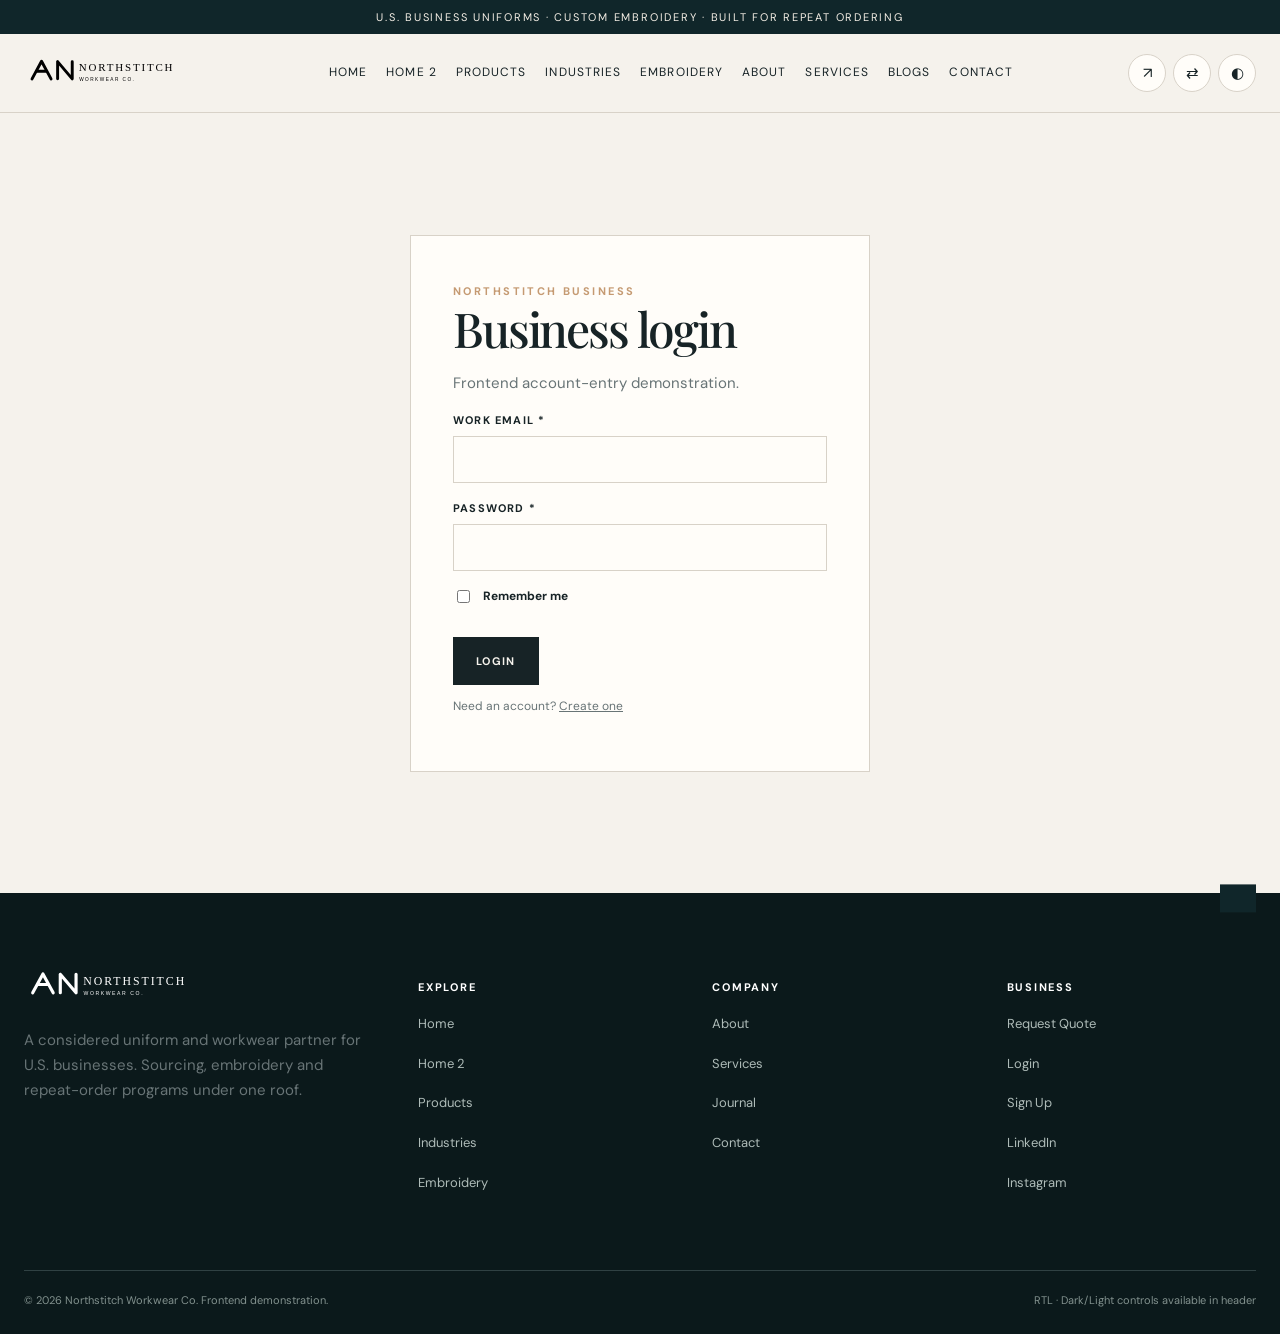
<file: login.html>
<!doctype html><html lang="en" dir="ltr"><head>
<meta charset="utf-8"><meta name="viewport" content="width=device-width,initial-scale=1">
<title>Business login | Northstitch Workwear Co.</title><meta name="description" content="Frontend account-entry demonstration.">
<meta name="keywords" content="custom uniforms, embroidered workwear, corporate apparel, U.S. workwear, uniform programs">
<meta name="robots" content="index,follow"><meta name="author" content="Northstitch Workwear Co."><meta name="theme-color" content="#10262a">
<meta property="og:title" content="Business login | Northstitch Workwear Co."><meta property="og:description" content="Frontend account-entry demonstration."><meta property="og:type" content="website"><meta property="og:image" content="https://images.unsplash.com/photo-1497366216548-37526070297c?auto=format&fit=crop&w=1600&q=88">
<link rel="canonical" href="https://example.com/login.html"><link rel="icon" href="assets/favicon.svg"><link rel="stylesheet" href="css/style.css"></head><body>
<div class="topline">U.S. business uniforms · Custom embroidery · Built for repeat ordering</div>
<header class="header"><nav class="nav container" aria-label="Primary">
<a class="logo" href="index.html"><img src="assets/logo.svg" alt="Northstitch Workwear Co."></a>
<div class="navlinks"><a class="" href="index.html">Home</a><a class="" href="home2.html">Home 2</a><a class="" href="products.html">Products</a><a class="" href="industries.html">Industries</a><a class="" href="embroidery.html">Embroidery</a><a class="" href="about.html">About</a><a class="" href="services.html">Services</a><a class="" href="blogs.html">Blogs</a><a class="" href="contact.html">Contact</a></div>
<div class="controls">
<button class="iconbtn menu" data-menu aria-label="Open menu">☰</button>
<button class="iconbtn" data-contact-toggle aria-label="Open account and support menu">↗</button>
<button class="iconbtn" data-rtl aria-label="Toggle RTL layout">⇄</button>
<button class="iconbtn" data-theme-toggle aria-label="Toggle dark mode">◐</button>
</div></nav></header>
<div class="contact-pop" data-contact-pop role="menu">
<a href="login.html">◉ <span>Login</span></a><a href="signup.html">＋ <span>Sign Up</span></a><a href="quote.html">↗ <span>Request a Quote</span></a><a href="contact.html">◎ <span>Contact</span></a>
</div>
<main class="login-shell"><div class="auth"><span class="kicker">Northstitch business</span><h1 style="font-size:48px">Business login</h1><p class="muted">Frontend account-entry demonstration.</p><form><div class="field"><label>Work email *</label><input type="email" required></div><div class="field"><label>Password *</label><input type="password" required minlength="6"></div><label style="display:flex;gap:10px;align-items:center;font-size:12px;text-transform:none;letter-spacing:0"><input type="checkbox" style="width:auto"> Remember me</label><div class="actions"><button class="btn" type="submit">Login</button></div></form><p class="muted" style="font-size:12px">Need an account? <a href="signup.html"><u>Create one</u></a></p></div></main>
<footer class="footer"><div class="container footer-grid">
<div><img src="assets/logo.svg" alt="Northstitch Workwear Co." style="width:205px;filter:brightness(0) invert(1);margin-bottom:18px"><p class="muted">A considered uniform and workwear partner for U.S. businesses. Sourcing, embroidery and repeat-order programs under one roof.</p></div>
<div><h4>Explore</h4><p><a href="index.html">Home</a></p><p><a href="home2.html">Home 2</a></p><p><a href="products.html">Products</a></p><p><a href="industries.html">Industries</a></p><p><a href="embroidery.html">Embroidery</a></p></div>
<div><h4>Company</h4><p><a href="about.html">About</a></p><p><a href="services.html">Services</a></p><p><a href="blogs.html">Journal</a></p><p><a href="contact.html">Contact</a></p></div>
<div><h4>Business</h4><p><a href="quote.html">Request Quote</a></p><p><a href="login.html">Login</a></p><p><a href="signup.html">Sign Up</a></p><p><a href="#" onclick="return false">LinkedIn</a></p><p><a href="#" onclick="return false">Instagram</a></p></div>
</div><div class="container footer-bottom"><span>© 2026 Northstitch Workwear Co. Frontend demonstration.</span><span>RTL · Dark/Light controls available in header</span></div></footer>
<div class="toast" aria-live="polite"></div><button class="backtop" aria-label="Back to top">↑</button>
<div class="modal-backdrop" data-modal aria-hidden="true"><div class="modal" role="dialog" aria-modal="true"><button class="iconbtn" data-modal-close aria-label="Close" style="float:right">×</button><div class="modal-body"></div></div></div>
<script src="js/script.js"></script></body></html>
</file>
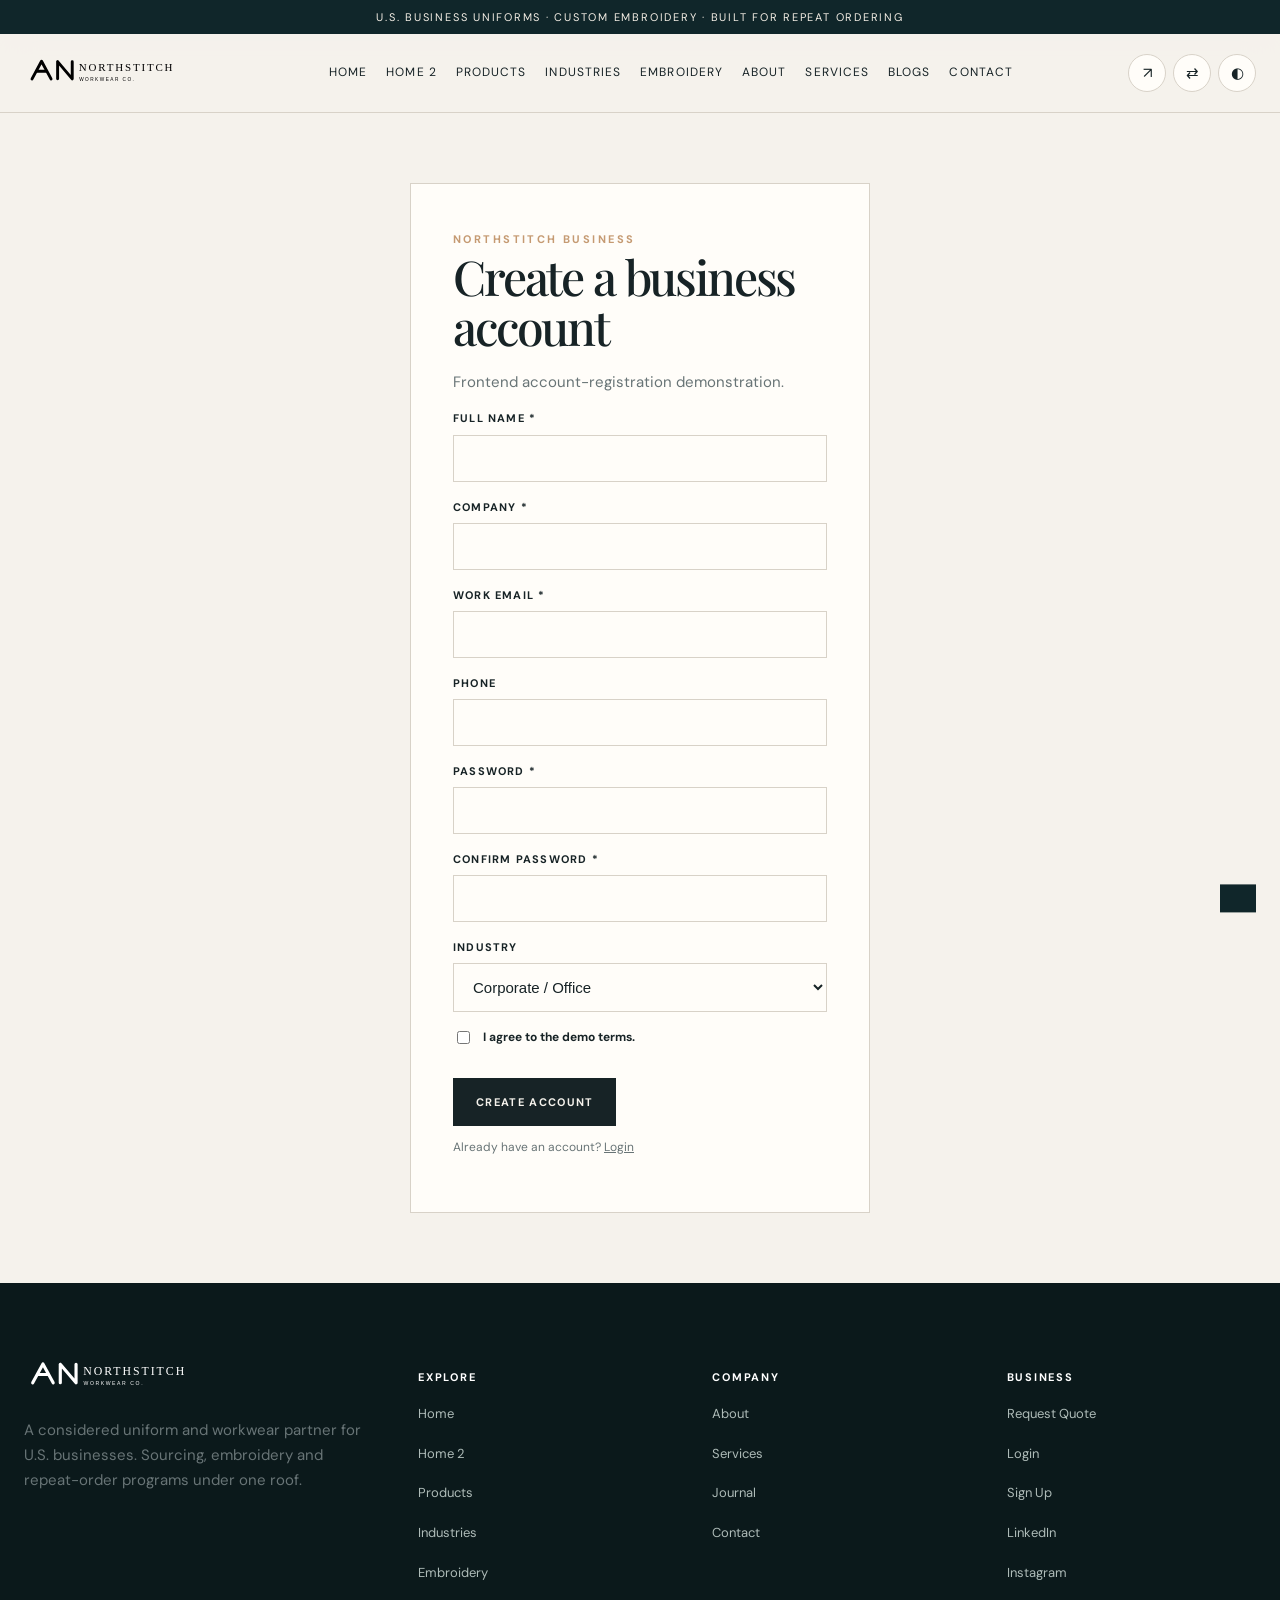
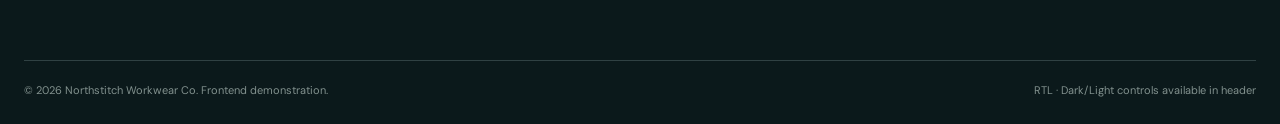
<file: signup.html>
<!doctype html><html lang="en" dir="ltr"><head>
<meta charset="utf-8"><meta name="viewport" content="width=device-width,initial-scale=1">
<title>Create a business account | Northstitch Workwear Co.</title><meta name="description" content="Frontend account-registration demonstration.">
<meta name="keywords" content="custom uniforms, embroidered workwear, corporate apparel, U.S. workwear, uniform programs">
<meta name="robots" content="index,follow"><meta name="author" content="Northstitch Workwear Co."><meta name="theme-color" content="#10262a">
<meta property="og:title" content="Create a business account | Northstitch Workwear Co."><meta property="og:description" content="Frontend account-registration demonstration."><meta property="og:type" content="website"><meta property="og:image" content="https://images.unsplash.com/photo-1497366754035-f200968a6e72?auto=format&fit=crop&w=1600&q=88">
<link rel="canonical" href="https://example.com/signup.html"><link rel="icon" href="assets/favicon.svg"><link rel="stylesheet" href="css/style.css"></head><body>
<div class="topline">U.S. business uniforms · Custom embroidery · Built for repeat ordering</div>
<header class="header"><nav class="nav container" aria-label="Primary">
<a class="logo" href="index.html"><img src="assets/logo.svg" alt="Northstitch Workwear Co."></a>
<div class="navlinks"><a class="" href="index.html">Home</a><a class="" href="home2.html">Home 2</a><a class="" href="products.html">Products</a><a class="" href="industries.html">Industries</a><a class="" href="embroidery.html">Embroidery</a><a class="" href="about.html">About</a><a class="" href="services.html">Services</a><a class="" href="blogs.html">Blogs</a><a class="" href="contact.html">Contact</a></div>
<div class="controls">
<button class="iconbtn menu" data-menu aria-label="Open menu">☰</button>
<button class="iconbtn" data-contact-toggle aria-label="Open account and support menu">↗</button>
<button class="iconbtn" data-rtl aria-label="Toggle RTL layout">⇄</button>
<button class="iconbtn" data-theme-toggle aria-label="Toggle dark mode">◐</button>
</div></nav></header>
<div class="contact-pop" data-contact-pop role="menu">
<a href="login.html">◉ <span>Login</span></a><a href="signup.html">＋ <span>Sign Up</span></a><a href="quote.html">↗ <span>Request a Quote</span></a><a href="contact.html">◎ <span>Contact</span></a>
</div>
<main class="login-shell"><div class="auth"><span class="kicker">Northstitch business</span><h1 style="font-size:48px">Create a business account</h1><p class="muted">Frontend account-registration demonstration.</p><form><div class="field"><label>Full name *</label><input required></div><div class="field"><label>Company *</label><input required></div><div class="field"><label>Work email *</label><input type="email" required></div><div class="field"><label>Phone</label><input type="tel"></div><div class="field"><label>Password *</label><input type="password" required minlength="6"></div><div class="field"><label>Confirm password *</label><input type="password" required minlength="6"></div><div class="field"><label>Industry</label><select><option>Corporate / Office</option><option>Healthcare</option><option>Construction</option><option>Hospitality</option><option>Retail</option><option>Logistics</option></select></div><label style="display:flex;gap:10px;align-items:flex-start;font-size:12px;text-transform:none;letter-spacing:0"><input type="checkbox" required style="width:auto"> I agree to the demo terms.</label><div class="actions"><button class="btn" type="submit">Create account</button></div></form><p class="muted" style="font-size:12px">Already have an account? <a href="login.html"><u>Login</u></a></p></div></main>
<footer class="footer"><div class="container footer-grid">
<div><img src="assets/logo.svg" alt="Northstitch Workwear Co." style="width:205px;filter:brightness(0) invert(1);margin-bottom:18px"><p class="muted">A considered uniform and workwear partner for U.S. businesses. Sourcing, embroidery and repeat-order programs under one roof.</p></div>
<div><h4>Explore</h4><p><a href="index.html">Home</a></p><p><a href="home2.html">Home 2</a></p><p><a href="products.html">Products</a></p><p><a href="industries.html">Industries</a></p><p><a href="embroidery.html">Embroidery</a></p></div>
<div><h4>Company</h4><p><a href="about.html">About</a></p><p><a href="services.html">Services</a></p><p><a href="blogs.html">Journal</a></p><p><a href="contact.html">Contact</a></p></div>
<div><h4>Business</h4><p><a href="quote.html">Request Quote</a></p><p><a href="login.html">Login</a></p><p><a href="signup.html">Sign Up</a></p><p><a href="#" onclick="return false">LinkedIn</a></p><p><a href="#" onclick="return false">Instagram</a></p></div>
</div><div class="container footer-bottom"><span>© 2026 Northstitch Workwear Co. Frontend demonstration.</span><span>RTL · Dark/Light controls available in header</span></div></footer>
<div class="toast" aria-live="polite"></div><button class="backtop" aria-label="Back to top">↑</button>
<div class="modal-backdrop" data-modal aria-hidden="true"><div class="modal" role="dialog" aria-modal="true"><button class="iconbtn" data-modal-close aria-label="Close" style="float:right">×</button><div class="modal-body"></div></div></div>
<script src="js/script.js"></script></body></html>
</file>
<file: css/style.css>
@import url('https://fonts.googleapis.com/css2?family=DM+Sans:wght@400;500;600;700&family=Playfair+Display:wght@500;600&display=swap');
:root{
 --primary:#10262a;--secondary:#2c4b4f;--accent:#c59a72;--cta:#b9784b;
 --background:#f5f2ec;--surface:#fffdf9;--surface-2:#e9e4db;--text:#172326;
 --muted:#687476;--border:#d8d2c8;--success:#3f765d;--warning:#9b7536;--error:#a74d47;
 --radius:2px;--shadow:0 18px 50px rgba(16,38,42,.09);
}
[data-theme="dark"]{
 --background:#0c1719;--surface:#132225;--surface-2:#1b2d30;--text:#edf1ef;--muted:#a9b5b4;
 --border:#2d4043;--primary:#edf1ef;--secondary:#b6c6c3;--shadow:0 18px 50px rgba(0,0,0,.28);
}
*{box-sizing:border-box}
html{scroll-behavior:smooth}
body{margin:0;background:var(--background);color:var(--text);font-family:"DM Sans",sans-serif;line-height:1.65}
body,button,input,select,textarea{font-size:15px}
a{color:inherit;text-decoration:none}
button{font:inherit}
img{display:block;max-width:100%}
.container{width:min(1240px,calc(100% - 48px));margin:auto}
.narrow{width:min(860px,calc(100% - 48px));margin:auto}
.topline{background:var(--primary);color:#f4eee5;padding:8px 24px;font-size:11px;letter-spacing:.16em;text-transform:uppercase;text-align:center}
.header{position:sticky;top:0;z-index:100;background:color-mix(in srgb,var(--background) 94%,transparent);backdrop-filter:blur(16px);border-bottom:1px solid var(--border)}
.nav{min-height:78px;display:flex;align-items:center;gap:26px}
.logo{width:190px;color:var(--primary);flex:none}.logo img{width:100%;height:auto}
.navlinks{display:flex;gap:19px;align-items:center;margin-inline:auto;font-size:12px;text-transform:uppercase;letter-spacing:.09em}
.navlinks a{padding:28px 0;border-bottom:1px solid transparent}.navlinks a:hover,.navlinks a.active{border-color:var(--accent)}
.controls{display:flex;gap:7px;align-items:center}
.iconbtn{width:38px;height:38px;border:1px solid var(--border);background:var(--surface);color:var(--text);display:grid;place-items:center;cursor:pointer;border-radius:50%}
.iconbtn:hover{border-color:var(--accent);transform:translateY(-1px)}
.menu{display:none}
.hero{min-height:690px;position:relative;display:flex;align-items:flex-end;overflow:hidden;background:#14282b}
.hero:before{content:"";position:absolute;inset:0;background:linear-gradient(90deg,rgba(10,24,27,.92),rgba(10,24,27,.42),rgba(10,24,27,.08))}
.hero img{position:absolute;inset:0;width:100%;height:100%;object-fit:cover;opacity:.82}
.hero-content{position:relative;color:#fff;width:min(1240px,calc(100% - 48px));margin:0 auto;padding:100px 0 88px}
.kicker{font-size:11px;letter-spacing:.22em;text-transform:uppercase;color:var(--accent);font-weight:700}
h1,h2,h3{line-height:1.05;margin:0 0 18px}
h1{font-family:"Playfair Display",serif;font-weight:500;font-size:clamp(48px,7vw,92px);letter-spacing:-.045em;max-width:900px}
h2{font-family:"Playfair Display",serif;font-size:clamp(34px,4.2vw,58px);font-weight:500;letter-spacing:-.035em}
h3{font-size:22px;letter-spacing:-.02em}
.lead{font-size:18px;max-width:680px;color:var(--muted)}
.hero .lead{color:#e8ecea;max-width:650px}
.actions{display:flex;flex-wrap:wrap;gap:12px;margin-top:30px}
.btn{display:inline-flex;align-items:center;justify-content:center;gap:10px;min-height:48px;padding:0 22px;border:1px solid var(--text);background:var(--text);color:var(--background);text-transform:uppercase;letter-spacing:.12em;font-size:11px;font-weight:700;cursor:pointer;transition:.25s}
.btn:hover{transform:translateY(-2px);box-shadow:0 10px 25px rgba(0,0,0,.12)}
.btn.secondary{background:transparent;color:var(--text)}.hero .btn{border-color:#fff;background:#fff;color:#122427}.hero .btn.secondary{background:transparent;color:#fff}
.section{padding:110px 0}.section.tight{padding:75px 0}
.section-head{display:flex;justify-content:space-between;gap:40px;align-items:end;margin-bottom:45px}
.rule{border-top:1px solid var(--border)}
.mega{font-family:"Playfair Display",serif;font-size:clamp(50px,8vw,110px);line-height:.92;letter-spacing:-.06em}
.grid2{display:grid;grid-template-columns:1.1fr .9fr;gap:70px;align-items:center}
.grid3{display:grid;grid-template-columns:repeat(3,1fr);gap:18px}
.grid4{display:grid;grid-template-columns:repeat(4,1fr);gap:14px}
.image{overflow:hidden;background:var(--surface-2)}.image img{width:100%;height:100%;object-fit:cover;transition:transform .7s}.image:hover img{transform:scale(1.035)}
.tall{min-height:560px}.landscape{aspect-ratio:16/10}.portrait{aspect-ratio:4/5}
.panel{background:var(--surface);border:1px solid var(--border);padding:30px}
.darkpanel{background:var(--primary);color:#f5f1e9;padding:70px}
.darkpanel .muted{color:#b5c1be}
.muted{color:var(--muted)}
.eyebrow{font-size:11px;letter-spacing:.16em;text-transform:uppercase;color:var(--muted);font-weight:700}
.statbar{display:grid;grid-template-columns:repeat(4,1fr);border-block:1px solid var(--border)}
.stat{padding:28px 22px;border-inline-start:1px solid var(--border)}.stat:first-child{border-inline-start:0}
.stat strong{font-family:"Playfair Display",serif;font-size:42px;font-weight:500;display:block}
.marquee{overflow:hidden;border-block:1px solid var(--border);padding:16px 0;white-space:nowrap}.marquee span{display:inline-block;margin-inline:24px;font-size:11px;letter-spacing:.18em;text-transform:uppercase}
.products{display:grid;grid-template-columns:repeat(3,1fr);gap:22px}
.product-card{background:var(--surface);border:1px solid var(--border);position:relative}
.product-card .photo{aspect-ratio:1/1.08;overflow:hidden}.product-card img{width:100%;height:100%;object-fit:cover;transition:.6s}.product-card:hover img{transform:scale(1.04)}
.product-info{padding:22px}.tag{display:inline-block;font-size:10px;text-transform:uppercase;letter-spacing:.12em;border-bottom:1px solid var(--accent);padding-bottom:4px;margin-bottom:12px}
.product-meta{display:flex;justify-content:space-between;gap:10px;color:var(--muted);font-size:12px;margin-top:15px}
.filters{display:flex;flex-wrap:wrap;gap:8px;margin-bottom:35px}.filter{border:1px solid var(--border);background:transparent;color:var(--text);padding:9px 14px;font-size:11px;text-transform:uppercase;letter-spacing:.08em;cursor:pointer}.filter.active{background:var(--primary);color:#fff}
.industry-matrix{display:grid;grid-template-columns:repeat(4,1fr);border-top:1px solid var(--border);border-left:1px solid var(--border)}
.industry-cell{padding:26px;border-right:1px solid var(--border);border-bottom:1px solid var(--border);min-height:190px;background:var(--surface);transition:.25s}.industry-cell:hover{background:var(--surface-2);transform:translateY(-2px)}
.process{display:grid;grid-template-columns:repeat(5,1fr);gap:0;border-block:1px solid var(--border)}.step{padding:32px 22px;border-inline-start:1px solid var(--border)}.step:first-child{border-inline-start:0}.step-num{font-size:12px;color:var(--accent);margin-bottom:40px}
.editorial{display:grid;grid-template-columns:.75fr 1.25fr;gap:40px}.editorial-copy{padding:30px 0}.editorial-img{min-height:640px}
.quote-layout{display:grid;grid-template-columns:1.4fr .6fr;gap:24px;align-items:start}
.formgrid{display:grid;grid-template-columns:repeat(2,1fr);gap:18px}.field{display:flex;flex-direction:column;gap:7px}.field.full{grid-column:1/-1}label{font-size:11px;text-transform:uppercase;letter-spacing:.11em;font-weight:700}
input,select,textarea{width:100%;border:1px solid var(--border);background:var(--surface);color:var(--text);padding:14px 15px;outline:0;border-radius:0}textarea{min-height:140px;resize:vertical}input:focus,select:focus,textarea:focus{border-color:var(--accent);box-shadow:0 0 0 3px color-mix(in srgb,var(--accent) 15%,transparent)}
.choice-row{display:flex;flex-wrap:wrap;gap:8px}.choice{position:relative}.choice input{position:absolute;opacity:0}.choice span{display:block;border:1px solid var(--border);padding:10px 13px;font-size:12px;cursor:pointer}.choice input:checked+span{border-color:var(--accent);background:color-mix(in srgb,var(--accent) 13%,transparent)}
.summary{position:sticky;top:105px}.summary-line{display:flex;justify-content:space-between;padding:12px 0;border-bottom:1px solid var(--border);font-size:13px}
.modal-backdrop{position:fixed;inset:0;background:rgba(4,12,14,.62);z-index:200;display:none;place-items:center;padding:20px}.modal-backdrop.open{display:grid}.modal{background:var(--surface);color:var(--text);width:min(680px,100%);max-height:90vh;overflow:auto;padding:32px;border:1px solid var(--border);box-shadow:var(--shadow)}
.contact-pop{position:fixed;right:24px;top:90px;z-index:150;background:var(--surface);border:1px solid var(--border);box-shadow:var(--shadow);width:270px;padding:10px;display:none}.contact-pop.open{display:block}.contact-pop a{display:flex;gap:12px;padding:14px;border-bottom:1px solid var(--border);font-size:13px}.contact-pop a:last-child{border:0}.contact-pop a:hover{background:var(--surface-2)}
.toast{position:fixed;bottom:24px;right:24px;z-index:300;background:var(--primary);color:#fff;padding:14px 18px;font-size:12px;transform:translateY(130%);transition:.3s}.toast.show{transform:none}
.faq{border-top:1px solid var(--border)}details{border-bottom:1px solid var(--border);padding:20px 0}summary{cursor:pointer;font-weight:700}
.blog-feature{display:grid;grid-template-columns:1.2fr .8fr;min-height:560px}.blog-feature .copy{padding:60px;background:var(--primary);color:#fff;display:flex;flex-direction:column;justify-content:end}
.timeline{border-left:1px solid var(--border);padding-left:35px}.timeline-item{padding:0 0 50px;position:relative}.timeline-item:before{content:"";position:absolute;left:-41px;top:5px;width:10px;height:10px;background:var(--accent);border-radius:50%}
.login-shell{min-height:calc(100vh - 120px);display:grid;place-items:center;padding:70px 0}.auth{width:min(460px,100%);background:var(--surface);border:1px solid var(--border);padding:42px}.auth .field{margin-bottom:16px}
.footer{background:#0b191b;color:#dfe7e4;padding:70px 0 25px}.footer-grid{display:grid;grid-template-columns:1.4fr repeat(3,1fr);gap:45px}.footer a{color:#aebbb8;font-size:13px}.footer a:hover{color:#fff}.footer h4{font-size:11px;text-transform:uppercase;letter-spacing:.16em;color:#fff}.footer-bottom{margin-top:60px;padding-top:20px;border-top:1px solid #304143;display:flex;justify-content:space-between;color:#82918e;font-size:11px}
.reveal{opacity:0;transform:translateY(22px);transition:opacity .7s,transform .7s}.reveal.visible{opacity:1;transform:none}
.backtop{position:fixed;bottom:22px;left:22px;width:40px;height:40px;border:1px solid var(--border);background:var(--surface);color:var(--text);display:none;z-index:120}.backtop.show{display:grid;place-items:center}
@media(max-width:1050px){.navlinks{display:none}.menu{display:grid}.grid4{grid-template-columns:repeat(2,1fr)}.industry-matrix{grid-template-columns:repeat(2,1fr)}.footer-grid{grid-template-columns:1.3fr repeat(2,1fr)}}
@media(max-width:760px){
 .container,.hero-content,.narrow{width:min(100% - 30px,1240px)}.nav{min-height:66px}.logo{width:160px}.navlinks.mobile-open{display:flex;position:absolute;top:66px;left:0;right:0;background:var(--surface);padding:18px;flex-direction:column;align-items:stretch;border-bottom:1px solid var(--border)}.navlinks.mobile-open a{padding:12px}
 .hero{min-height:650px}.hero-content{padding:80px 0 65px}h1{font-size:54px}.section{padding:75px 0}.section-head{display:block}.grid2,.editorial,.quote-layout,.blog-feature{grid-template-columns:1fr}.grid3,.products{grid-template-columns:1fr}.grid4{grid-template-columns:1fr 1fr}.industry-matrix{grid-template-columns:1fr}.process{grid-template-columns:1fr}.step{border-inline-start:0;border-top:1px solid var(--border)}.step:first-child{border-top:0}.statbar{grid-template-columns:1fr 1fr}.stat{border-top:1px solid var(--border)}.formgrid{grid-template-columns:1fr}.field.full{grid-column:auto}.summary{position:static}.editorial-img{min-height:430px}.footer-grid{grid-template-columns:1fr 1fr}.footer-bottom{display:block}.footer-bottom span{display:block;margin-top:10px}
}
@media(max-width:430px){.controls{gap:3px}.iconbtn{width:34px;height:34px}.grid4,.statbar{grid-template-columns:1fr}.actions .btn{width:100%}.hero h1{font-size:47px}.darkpanel{padding:40px 24px}}
@media(prefers-reduced-motion:reduce){*,*:before,*:after{scroll-behavior:auto!important;animation:none!important;transition:none!important}.reveal{opacity:1;transform:none}}
html[dir="rtl"] .nav{direction:rtl}html[dir="rtl"] .navlinks{direction:rtl}html[dir="rtl"] .hero-content{text-align:right}

[data-theme="dark"] .logo img{filter:invert(1) brightness(1.15)}
[data-theme="dark"] .logo{color:#fff}

.product-category-section{overflow:hidden}
.category-rail{display:flex;gap:16px;overflow-x:auto;padding:4px 4px 24px;scroll-snap-type:x mandatory;scrollbar-width:thin}
.category-tile{flex:0 0 255px;scroll-snap-align:start;border:1px solid var(--border);background:var(--surface);padding:0;text-align:start;color:var(--text);cursor:pointer}
.category-tile:hover,.category-tile.active{border-color:var(--accent)}
.category-image{display:block;aspect-ratio:4/5;overflow:hidden;background:var(--surface-2)}
.category-image img{width:100%;height:100%;object-fit:cover;transition:transform .55s}
.category-tile:hover .category-image img{transform:scale(1.045)}
.category-tile>span:last-child{display:block;padding:17px 17px 19px}
.category-tile small,.category-tile em{display:block;font-size:10px;letter-spacing:.12em;text-transform:uppercase;color:var(--muted);font-style:normal}
.category-tile strong{display:block;font-size:20px;margin:5px 0}
.category-tile em{color:var(--accent)}
@media(max-width:760px){.category-tile{flex-basis:205px}}
</file>
